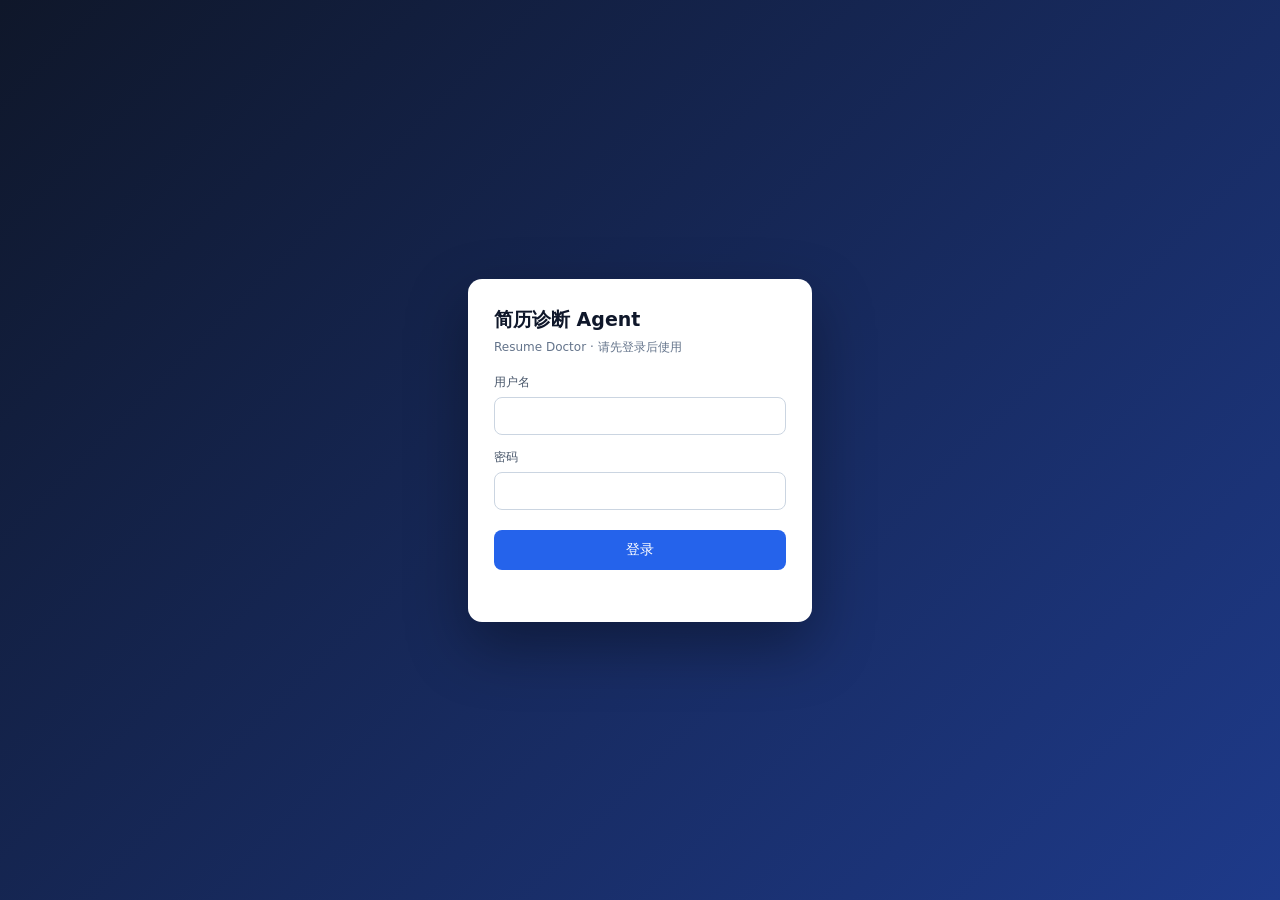
<file: app/web/login.html>
<!doctype html>
<html lang="zh-CN">
<head>
<meta charset="utf-8">
<meta name="viewport" content="width=device-width, initial-scale=1">
<title>简历诊断 Agent · 登录</title>
<style>
  * { box-sizing: border-box; }
  body { margin:0; min-height:100vh; display:flex; align-items:center; justify-content:center;
         background:linear-gradient(135deg,#0f172a,#1e3a8a); margin:0;
         font-family:system-ui,-apple-system,"Segoe UI","Microsoft YaHei",sans-serif; }
  .card { width:344px; background:#fff; border-radius:14px; padding:28px 26px 22px; box-shadow:0 24px 60px rgba(0,0,0,.35); }
  h1 { margin:0 0 6px; font-size:19px; color:#0f172a; }
  p.sub { margin:0 0 18px; font-size:12px; color:#64748b; }
  label { display:block; font-size:12px; color:#475569; margin:14px 0 6px; }
  input { width:100%; padding:10px 12px; border:1px solid #cbd5e1; border-radius:8px; font-size:14px; outline:none; }
  input:focus { border-color:#2563eb; box-shadow:0 0 0 3px rgba(37,99,235,.15); }
  button { width:100%; margin-top:20px; padding:11px; border:0; border-radius:8px; background:#2563eb; color:#fff; font-size:14px; cursor:pointer; }
  button:hover { background:#1d4ed8; }
  button:disabled { opacity:.6; cursor:default; }
  #err { min-height:18px; margin-top:12px; font-size:12px; color:#dc2626; }
</style>
</head>
<body>
<form class="card" id="f">
  <h1>简历诊断 Agent</h1>
  <p class="sub">Resume Doctor · 请先登录后使用</p>
  <label for="u">用户名</label>
  <input id="u" autocomplete="username" required>
  <label for="p">密码</label>
  <input id="p" type="password" autocomplete="current-password" required>
  <button id="b" type="submit">登录</button>
  <div id="err"></div>
</form>
<script>
document.getElementById("f").addEventListener("submit", async function (e) {
  e.preventDefault();
  var b = document.getElementById("b");
  var err = document.getElementById("err");
  b.disabled = true; err.textContent = "";
  try {
    var r = await fetch("/api/login", { method: "POST", headers: { "Content-Type": "application/json" },
      body: JSON.stringify({ username: document.getElementById("u").value, password: document.getElementById("p").value }) });
    var d = await r.json().catch(function () { return {}; });
    if (r.ok) { location.replace("/"); return; }
    err.textContent = d.error || "登录失败";
  } catch (x) { err.textContent = "网络错误，请重试"; }
  b.disabled = false;
});
</script>
</body>
</html>
</file>
